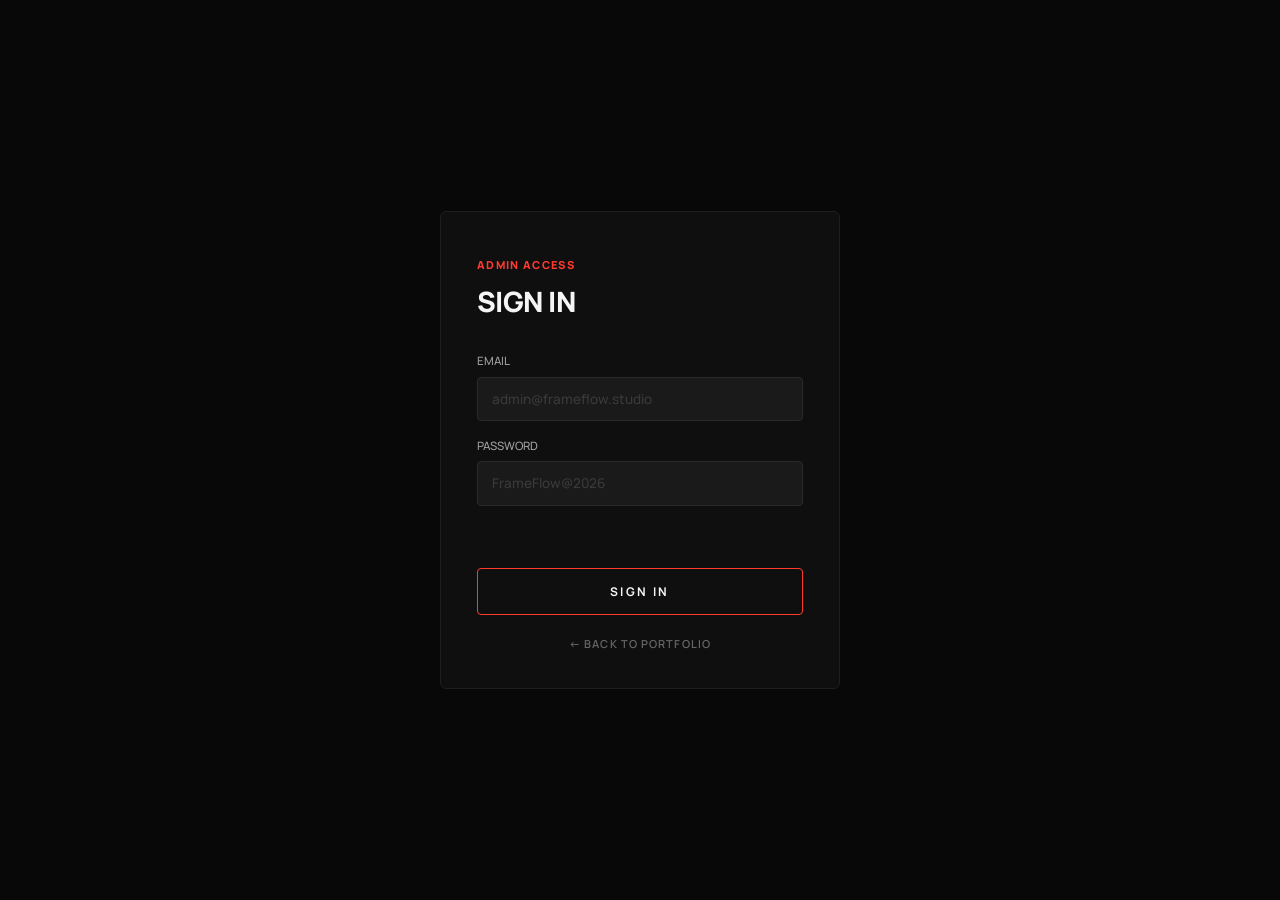
<file: admin.html>
<!DOCTYPE html>
<html lang="en">
<head>
  <meta charset="UTF-8" />
  <meta name="viewport" content="width=device-width, initial-scale=1.0" />
  <meta name="robots" content="noindex, nofollow" />
  <title>ADMIN — Project Enquiries</title>

  <link rel="preconnect" href="https://fonts.googleapis.com" />
  <link rel="preconnect" href="https://fonts.gstatic.com" crossorigin />
  <link href="https://fonts.googleapis.com/css2?family=Bebas+Neue&family=Manrope:wght@400;500;600;700;800&display=swap" rel="stylesheet" />

  <link rel="stylesheet" href="css/admin.css" />
</head>
<body>

  <!-- ===================== LOGIN PAGE ===================== -->
  <main class="login-page" id="loginPage" data-testid="admin-login-page">
    <form class="login-form" id="loginForm" novalidate>
      <p class="admin-eyebrow">ADMIN ACCESS</p>
      <h1 class="admin-heading" style="font-family:'Manrope',sans-serif; font-size:28px; font-weight:800; letter-spacing:-0.02em;">SIGN IN</h1>

      <div class="form-field mt-8">
        <label for="adminEmail" class="admin-label">EMAIL</label>
        <input
          type="email"
          id="adminEmail"
          data-testid="admin-email-input"
          class="admin-input"
          placeholder="admin@frameflow.studio"
          required
          autocomplete="email"
        />
      </div>

      <div class="form-field">
        <label for="adminPassword" class="admin-label">PASSWORD</label>
        <input
          type="password"
          id="adminPassword"
          data-testid="admin-password-input"
          class="admin-input"
          placeholder="FrameFlow@2026"
          required
          autocomplete="current-password"
        />
      </div>

      <p class="login-error" id="loginError" data-testid="admin-login-error" aria-live="polite"></p>

      <button
        type="submit"
        class="btn-admin-primary"
        id="loginBtn"
        data-testid="admin-login-btn"
      >
        SIGN IN
      </button>

      <a href="index.html" class="admin-back-link" data-testid="admin-back-link">
        ← BACK TO PORTFOLIO
      </a>
    </form>
  </main>

  <!-- ===================== DASHBOARD ===================== -->
  <main class="dashboard" id="dashboard" data-testid="admin-dashboard" hidden>

    <header class="dash-header" style="margin-bottom: 24px; border-bottom: none; padding-bottom: 0;">
      <div class="dash-header-left">
        <p class="admin-eyebrow">PORTFOLIO CMS</p>
        <h1 class="admin-heading" id="dashTitle">Admin Dashboard</h1>
        <p style="color: var(--color-muted); font-size: 13px; margin-top: 6px; font-weight: 500;">Manage the content without editing HTML like it's 2007.</p>
      </div>
      <div class="dash-actions">
        <a href="index.html" target="_blank" class="btn-logout" style="text-decoration:none; font-size:12px; letter-spacing:0.08em;">↗ VIEW SITE</a>
        <button class="btn-logout" id="logoutBtn" data-testid="admin-logout-btn">Logout</button>
      </div>
    </header>

    <!-- Tab navigation -->
    <div class="dash-tabs">
      <button type="button" class="dash-tab-btn active" data-tab="profile">Profile</button>
      <button type="button" class="dash-tab-btn" data-tab="about">About</button>
      <button type="button" class="dash-tab-btn" data-tab="experience">Experience</button>
      <button type="button" class="dash-tab-btn" data-tab="skills">Skills</button>
      <button type="button" class="dash-tab-btn" data-tab="certifications">Certifications</button>
      <button type="button" class="dash-tab-btn" data-tab="projects">Projects</button>
      <button type="button" class="dash-tab-btn" data-tab="enquiries">Enquiries</button>
    </div>

    <!-- Token Setup Bar -->
    <div id="tokenBar" style="display:flex; align-items:center; gap:12px; margin-bottom:24px; padding:14px 20px; background:#0f0f0f; border:1px solid #1e1e1e; border-radius:8px; flex-wrap:wrap;">
      <svg width="16" height="16" viewBox="0 0 24 24" fill="none" stroke="#FF3B30" stroke-width="2" stroke-linecap="round" stroke-linejoin="round" aria-hidden="true"><circle cx="8" cy="15" r="4"/><line x1="6.3" y1="11.5" x2="2" y2="7.2"/><line x1="9.7" y1="11.5" x2="14" y2="7.2"/><path d="M14 7l3-3 1 1 1-1 1 1-1 1"/></svg>
      <span id="tokenBarLabel" style="font-size:12px; font-weight:600; color:#A0A0A0; flex:1; min-width:160px;">GitHub token not set — changes won't publish live</span>
      <input type="password" id="editGithubToken" class="admin-input" placeholder="Paste your GitHub token (ghp_...)" style="max-width:320px; font-size:12px; padding:8px 14px; height:36px; border-radius:6px;" autocomplete="off" />
      <button type="button" id="saveTokenBtn" style="background:var(--color-accent); border:none; color:#fff; font-size:11px; font-weight:800; padding:9px 20px; border-radius:99px; cursor:pointer; letter-spacing:0.1em; white-space:nowrap; transition:opacity 0.2s;">SAVE TOKEN</button>
      <button type="button" class="btn-icon" id="refreshBtn" data-testid="admin-refresh-btn" aria-label="Refresh" title="Refresh data" style="width:36px; height:36px; flex-shrink:0;">
        <svg width="14" height="14" viewBox="0 0 24 24" fill="none" stroke="currentColor" stroke-width="2" stroke-linecap="round" stroke-linejoin="round"><path d="M23 4v6h-6"/><path d="M1 20v-6h6"/><path d="M3.51 9a9 9 0 0 1 14.85-3.36L23 10M1 14l4.64 4.36A9 9 0 0 0 20.49 15"/></svg>
      </button>
      <button type="button" id="resetToDefaultBtn" style="background:none; border:1px solid #222; color:#555; font-size:9px; font-weight:700; padding:8px 14px; border-radius:99px; letter-spacing:0.1em; cursor:pointer; white-space:nowrap;">RESET FROM GITHUB</button>
    </div>

    <form id="websiteEditorForm" novalidate>
      <div class="dash-content-card">

        <!-- ==================== TAB: PROFILE ==================== -->
        <div class="tab-pane active" id="pane-profile">
          <h2 style="font-size: 24px; font-weight: 700; margin-bottom: 8px; letter-spacing: -0.01em;">Profile</h2>
          
          <div class="editor-section">
            <div class="form-grid-2">
              <div class="form-field">
                <label for="editName" class="admin-label">Name</label>
                <input type="text" id="editName" class="admin-input" required placeholder="Hrithik Kumar" />
              </div>
              <div class="form-field">
                <label for="editAvailability" class="admin-label">Availability</label>
                <input type="text" id="editAvailability" class="admin-input" required placeholder="Available for work" />
              </div>
            </div>

            <div class="form-grid-2">
              <div class="form-field">
                <label for="editAboutLocation" class="admin-label">Location</label>
                <input type="text" id="editAboutLocation" class="admin-input" required placeholder="Currently based in Hyderabad — open to relocate" />
              </div>
              <div class="form-field">
                <label for="editContactEmail" class="admin-label">Email</label>
                <input type="email" id="editContactEmail" class="admin-input" required placeholder="hello@company.com" />
              </div>
            </div>

            <div class="form-field">
              <label for="editHeroEyebrow" class="admin-label">Headline</label>
              <input type="text" id="editHeroEyebrow" class="admin-input" required placeholder="Frontend Engineer • Full-Stack • Game Developer" />
            </div>

            <div class="form-field">
              <label for="editHeroSubtext" class="admin-label">Hero Bio</label>
              <textarea id="editHeroSubtext" class="admin-input" style="min-height: 120px; line-height: 1.6;" required placeholder="I build modern, responsive, and performance-focused web applications..."></textarea>
            </div>

            <div class="form-grid-2">
              <div class="form-field">
                <label class="admin-label">Profile Image</label>
                <div class="img-drop-zone" id="dropPortrait" role="button" tabindex="0" aria-label="Upload portrait image" style="border-radius: 8px;">
                  <input type="file" accept="image/*" id="filePortrait" aria-label="Choose portrait image file" />
                  <svg class="img-drop-icon" width="22" height="22" viewBox="0 0 24 24" fill="none" stroke="currentColor" stroke-width="1.5" stroke-linecap="round" stroke-linejoin="round" aria-hidden="true"><path d="M21 15v4a2 2 0 0 1-2 2H5a2 2 0 0 1-2-2v-4"/><polyline points="17 8 12 3 7 8"/><line x1="12" y1="3" x2="12" y2="15"/></svg>
                  <p class="img-drop-label"><span>Choose a file</span> or drag it here</p>
                  <img class="img-drop-preview" id="previewPortrait" alt="Portrait preview" style="border-radius: 6px; max-height: 100px; width: auto; object-fit: contain; margin: 6px auto 0 auto;" />
                  <button type="button" class="img-drop-clear" id="clearPortrait">✕ REMOVE</button>
                </div>
                <input type="hidden" id="editAboutPortraitImage" />
              </div>

              <div class="form-field">
                <label class="admin-label">Website Logo</label>
                <div class="img-drop-zone" id="dropLogo" role="button" tabindex="0" aria-label="Upload website logo" style="border-radius: 8px;">
                  <input type="file" accept="image/*" id="fileLogo" aria-label="Choose logo file" />
                  <svg class="img-drop-icon" width="22" height="22" viewBox="0 0 24 24" fill="none" stroke="currentColor" stroke-width="1.5" stroke-linecap="round" stroke-linejoin="round" aria-hidden="true"><path d="M21 15v4a2 2 0 0 1-2 2H5a2 2 0 0 1-2-2v-4"/><polyline points="17 8 12 3 7 8"/><line x1="12" y1="3" x2="12" y2="15"/></svg>
                  <p class="img-drop-label"><span>Choose a file</span> or drag it here</p>
                  <img class="img-drop-preview" id="previewLogo" alt="Website logo preview" style="border-radius: 6px; max-height: 100px; width: auto; object-fit: contain; margin: 6px auto 0 auto;" />
                  <button type="button" class="img-drop-clear" id="clearLogo">✕ REMOVE</button>
                </div>
                <input type="hidden" id="editLogoImage" />
              </div>
            </div>

            <div class="form-field">
              <label class="admin-label">CV</label>
              <div class="img-drop-zone" id="dropCv" role="button" tabindex="0" aria-label="Upload CV file" style="border-radius: 8px; min-height: 80px; padding: 12px 16px;">
                <input type="file" accept=".pdf,.doc,.docx" id="fileCv" aria-label="Choose CV file" />
                <svg class="img-drop-icon" width="20" height="20" viewBox="0 0 24 24" fill="none" stroke="currentColor" stroke-width="1.5" stroke-linecap="round" stroke-linejoin="round" aria-hidden="true"><path d="M21 15v4a2 2 0 0 1-2 2H5a2 2 0 0 1-2-2v-4"/><polyline points="17 8 12 3 7 8"/><line x1="12" y1="3" x2="12" y2="15"/></svg>
                <p class="img-drop-label"><span>Choose a CV file</span> or drag it here</p>
                <span id="previewCvFilename" style="font-size: 11px; color: var(--color-accent); font-weight: 700; display: none; margin-top: 4px;"></span>
                <button type="button" class="img-drop-clear" id="clearCv">✕ REMOVE</button>
              </div>
              <input type="hidden" id="editCvFile" />
              <div style="margin-top: 8px;">
                <a href="#" target="_blank" id="viewCvLink" style="font-size: 12px; color: var(--color-accent); font-weight: 700; display: none; text-decoration: underline;">View current CV ↗</a>
              </div>
            </div>

            <div style="margin-top: 8px;">
              <button type="submit" class="btn-pill-save">Save Profile</button>
            </div>

            <hr style="border: none; border-top: 1px solid #222; margin: 32px 0;" />

            <h3 style="font-size: 18px; font-weight: 700; margin-bottom: 16px; letter-spacing: -0.01em;">Social Links</h3>

            <div class="form-grid-2">
              <div class="form-field">
                <label for="editLinkedIn" class="admin-label">LinkedIn</label>
                <input type="url" id="editLinkedIn" class="admin-input" placeholder="https://www.linkedin.com/in/handle" />
              </div>
              <div class="form-field">
                <label for="editGitHub" class="admin-label">GitHub</label>
                <input type="url" id="editGitHub" class="admin-input" placeholder="https://github.com/handle" />
              </div>
            </div>

            <div class="form-grid-2">
              <div class="form-field">
                <label for="editInstagram" class="admin-label">Instagram</label>
                <input type="url" id="editInstagram" class="admin-input" placeholder="https://www.instagram.com/handle" />
              </div>
              <div class="form-field">
                <label for="editX" class="admin-label">X</label>
                <input type="url" id="editX" class="admin-input" placeholder="https://x.com/handle" />
              </div>
            </div>

            <div class="form-grid-2">
              <div class="form-field">
                <label for="editArtStation" class="admin-label">ArtStation</label>
                <input type="url" id="editArtStation" class="admin-input" placeholder="https://handle.artstation.com/" />
              </div>
            </div>

            <div style="margin-top: 16px;">
              <button type="submit" class="btn-pill-save">Save Social Links</button>
            </div>
          </div>
        </div>

        <!-- ==================== TAB: ABOUT ==================== -->
        <div class="tab-pane" id="pane-about" style="display: none;">
          <h2 style="font-size: 24px; font-weight: 700; margin-bottom: 8px; letter-spacing: -0.01em;">About Settings</h2>
          
          <div class="editor-section">
            <div class="form-field">
              <label for="editAboutHeading" class="admin-label">About Heading (Separate lines with commas)</label>
              <input type="text" id="editAboutHeading" class="admin-input" required placeholder="BEHIND, THE EDIT" />
            </div>

            <div class="form-field">
              <label for="editPortraitCaption" class="admin-label">Portrait Image Caption</label>
              <input type="text" id="editPortraitCaption" class="admin-input" required placeholder="ALEX MERCER — VIDEO EDITOR &amp; MOTION DESIGNER" />
            </div>

            <div class="form-field">
              <label for="editBioParagraph1" class="admin-label">Bio Paragraph 1</label>
              <textarea id="editBioParagraph1" class="admin-input" style="min-height: 100px; line-height: 1.6;" required></textarea>
            </div>

            <div class="form-field">
              <label for="editBioParagraph2" class="admin-label">Bio Paragraph 2</label>
              <textarea id="editBioParagraph2" class="admin-input" style="min-height: 100px; line-height: 1.6;" required></textarea>
            </div>

            <div class="form-grid-2">
              <div class="form-field">
                <label for="editAboutExperience" class="admin-label">Experience Stat (e.g. 4+ Years)</label>
                <input type="text" id="editAboutExperience" class="admin-input" required placeholder="4+ Years" />
              </div>
              <div class="form-field">
                <label for="editAboutSpecialties" class="admin-label">Specialties Stat</label>
                <input type="text" id="editAboutSpecialties" class="admin-input" required placeholder="Cinematic Edits / Motion Graphics / Color" />
              </div>
            </div>

            <div style="margin-top: 8px;">
              <button type="submit" class="btn-pill-save">Save About Settings</button>
            </div>
          </div>
        </div>

        <!-- ==================== TAB: EXPERIENCE ==================== -->
        <div class="tab-pane" id="pane-experience" style="display: none;">
          <div style="display: flex; justify-content: space-between; align-items: center; margin-bottom: 8px;">
            <h2 style="font-size: 24px; font-weight: 700; letter-spacing: -0.01em;">Experience Timeline</h2>
            <button type="button" id="addNewExperienceBtn" style="background: none; border: 1px solid var(--color-accent); color: var(--color-accent); font-size: 10px; font-weight: 700; padding: 6px 16px; border-radius: 99px; letter-spacing: 0.1em; cursor: pointer; transition: all 0.2s;">+ ADD EXPERIENCE</button>
          </div>
          
          <div class="editor-section">
            <div id="experienceEditorList" style="display: flex; flex-direction: column; gap: 24px;">
              <!-- Dynamic experience editors injected here -->
            </div>

            <div style="margin-top: 8px;">
              <button type="submit" class="btn-pill-save">Save Experience</button>
            </div>
          </div>
        </div>

        <!-- ==================== TAB: SKILLS ==================== -->
        <div class="tab-pane" id="pane-skills" style="display: none;">
          <h2 style="font-size: 24px; font-weight: 700; margin-bottom: 16px; letter-spacing: -0.01em;">Skills &amp; Services</h2>
          
          <div class="editor-section">
            <h3 style="font-size: 16px; font-weight: 700; margin-bottom: 8px;">Services List</h3>
            <div id="servicesEditorList" style="display: flex; flex-direction: column; gap: 24px; border: 1px solid #1e1e1e; padding: 24px; background: #080808; border-radius: 8px;">
              <!-- Dynamic services list injected here -->
            </div>

            <h3 style="font-size: 16px; font-weight: 700; margin-top: 16px; margin-bottom: 8px;">Software Toolkit</h3>
            <div id="toolkitEditorGrid" style="display: flex; flex-direction: column; gap: 16px; border: 1px solid #1e1e1e; padding: 24px; background: #080808; border-radius: 8px;">
              <!-- Toolkit categories (editing, motion, design, 3D, audio) -->
            </div>

            <div style="margin-top: 8px;">
              <button type="submit" class="btn-pill-save">Save Skills &amp; Services</button>
            </div>
          </div>
        </div>

        <!-- ==================== TAB: CERTIFICATIONS ==================== -->
        <div class="tab-pane" id="pane-certifications" style="display: none;">
          <div style="display: flex; justify-content: space-between; align-items: center; margin-bottom: 8px;">
            <h2 style="font-size: 24px; font-weight: 700; letter-spacing: -0.01em;">Certifications</h2>
            <button type="button" id="addNewCertificationBtn" style="background: none; border: 1px solid var(--color-accent); color: var(--color-accent); font-size: 10px; font-weight: 700; padding: 6px 16px; border-radius: 99px; letter-spacing: 0.1em; cursor: pointer; transition: all 0.2s;">+ ADD CERTIFICATION</button>
          </div>

          <div class="editor-section">
            <div id="certificationsEditorList" style="display: flex; flex-direction: column; gap: 24px;">
              <!-- Dynamic certification editors injected here -->
            </div>

            <div style="margin-top: 8px;">
              <button type="submit" class="btn-pill-save">Save Certifications</button>
            </div>
          </div>
        </div>

        <!-- ==================== TAB: PROJECTS ==================== -->
        <div class="tab-pane" id="pane-projects" style="display: none;">
          <div style="display: flex; justify-content: space-between; align-items: center; margin-bottom: 8px;">
            <h2 style="font-size: 24px; font-weight: 700; letter-spacing: -0.01em;">Projects List</h2>
            <button type="button" id="addNewProjectBtn" style="background: none; border: 1px solid var(--color-accent); color: var(--color-accent); font-size: 10px; font-weight: 700; padding: 6px 16px; border-radius: 99px; letter-spacing: 0.1em; cursor: pointer; transition: all 0.2s;">+ ADD NEW PROJECT</button>
          </div>

          <div class="editor-section">
            <!-- Hero Video/Showreel configuration within Projects tab to organize cleanly -->
            <div style="border: 1px solid #1e1e1e; background: #080808; padding: 24px; border-radius: 8px; display: flex; flex-direction: column; gap: 16px; margin-bottom: 24px;">
              <h3 style="font-size: 14px; font-weight: 700; border-bottom: 1px solid #1e1e1e; padding-bottom: 8px; margin-bottom: 4px;">Main Showreel Video Settings</h3>
              
              <div class="form-field">
                <label for="editHeroShowreel" class="admin-label">Showreel Video Link (Direct MP4 or stream URL)</label>
                <input type="url" id="editHeroShowreel" class="admin-input" required placeholder="https://..." />
              </div>
              <div class="form-grid-2">
                <div class="form-field">
                  <label class="admin-label">Showreel Poster/Thumbnail Image</label>
                  <div class="img-drop-zone" id="dropHeroBg" role="button" tabindex="0" aria-label="Upload showreel thumbnail" style="border-radius: 8px;">
                    <input type="file" accept="image/*" id="fileHeroBg" aria-label="Choose showreel thumbnail file" />
                    <svg class="img-drop-icon" width="22" height="22" viewBox="0 0 24 24" fill="none" stroke="currentColor" stroke-width="1.5" stroke-linecap="round" stroke-linejoin="round" aria-hidden="true"><path d="M21 15v4a2 2 0 0 1-2 2H5a2 2 0 0 1-2-2v-4"/><polyline points="17 8 12 3 7 8"/><line x1="12" y1="3" x2="12" y2="15"/></svg>
                    <p class="img-drop-label"><span>Choose a file</span> or drag it here</p>
                    <img class="img-drop-preview" id="previewHeroBg" alt="Showreel poster preview" style="border-radius: 6px; max-height: 100px; width: auto; object-fit: contain; margin: 6px auto 0 auto;" />
                    <button type="button" class="img-drop-clear" id="clearHeroBg">✕ REMOVE</button>
                  </div>
                  <input type="hidden" id="editHeroBgImage" />
                </div>
                <div class="form-field">
                  <label for="editShowreelDuration" class="admin-label">Showreel Duration</label>
                  <input type="text" id="editShowreelDuration" class="admin-input" required placeholder="01:00" />
                </div>
              </div>
            </div>

            <div id="projectsEditorList" style="display: flex; flex-direction: column; gap: 32px;">
              <!-- Dynamic project editors injected here -->
            </div>

            <div style="margin-top: 16px;">
              <button type="submit" class="btn-pill-save">Save Projects</button>
            </div>
          </div>
        </div>

        <!-- ==================== TAB: ENQUIRIES ==================== -->
        <div class="tab-pane" id="pane-enquiries" style="display: none;">
          <h2 style="font-size: 24px; font-weight: 700; margin-bottom: 16px; letter-spacing: -0.01em;">Enquiries Inbox</h2>
          
          <div class="editor-section">
            <div class="enquiry-list" id="enquiryList">
              <!-- Enquiry cards injected here by JS -->
            </div>
          </div>
        </div>

      </div>

      <!-- Live Publish Alert & Actions -->
      <div id="publishStatusAlert" style="display: none; background: rgba(130, 241, 31, 0.05); border: 1px solid rgba(130, 241, 31, 0.2); border-left: 3px solid var(--color-accent); padding: 16px; font-size: 12px; color: var(--color-muted); border-radius: 6px; margin-bottom: 24px;">
        <span style="font-weight: 700; color: #FFF; display: block; margin-bottom: 4px;">🚀 LIVE PUBLISH SUCCESSFUL:</span>
        Your updates have been committed directly to GitHub! GitHub Pages takes about 1 minute to build and deploy. You can verify it by refreshing your home page in a moment.
      </div>
    </form>

  </main>

  <!-- Toast container -->
  <div class="toast-container" id="toastContainer" aria-live="polite"></div>

  <!--
    BACKEND: to connect the FastAPI backend, add before admin.js:
    <script>window.FF_API_URL = "https://your-backend-url.com";</script>
    See BACKEND.md for full setup instructions.
  -->
  <script src="js/admin.js"></script>
</body>
</html>
</file>
<file: css/admin.css>
/* ============================================================
   FRAMEFLOW — ADMIN PANEL  (Dashboard Redesign)
   admin.css
   ============================================================ */

:root {
  --color-bg:        #080808;   /* matches main site body */
  --color-surface:   #0d0d0d;
  --color-surface2:  #0b0b0b;
  --color-card:      #0f0f0f;
  --color-border:    #1e1e1e;   /* matches main site borders */
  --color-border2:   #2a2a2a;
  --color-text:      #F5F5F5;   /* matches main site text */
  --color-muted:     #A0A0A0;   /* matches main site muted */
  --color-faint:     #666;
  --color-accent:    #FF3B30;   /* matches main site red accent */
  --radius-card:     6px;       /* main site uses sharper corners */
  --radius-input:    4px;
  --radius-pill:     99px;
  --font-main:       'Manrope', sans-serif;
  --nav-h:           0px;
}

*, *::before, *::after { box-sizing: border-box; margin: 0; padding: 0; }
html { font-size: 16px; -webkit-font-smoothing: antialiased; }

body {
  background: var(--color-bg);
  color: var(--color-text);
  font-family: var(--font-main);
  line-height: 1.6;
  min-height: 100vh;
}

a { color: inherit; text-decoration: none; }
button { font-family: var(--font-main); cursor: pointer; }

/* ── Shared typography ──────────────────────────────────────── */
.admin-eyebrow {
  font-size: 11px;
  font-weight: 800;
  letter-spacing: 0.12em;
  color: var(--color-accent);
  text-transform: uppercase;
}

.admin-heading {
  font-size: clamp(28px, 4vw, 40px);
  font-weight: 800;
  letter-spacing: -0.02em;
  color: var(--color-text);
  margin-top: 4px;
}

/* Dashboard main heading uses display font like the main site */
.dashboard .admin-heading {
  font-family: 'Bebas Neue', var(--font-main);
  font-size: clamp(32px, 5vw, 48px);
  font-weight: 400;
  letter-spacing: 0.02em;
}

.admin-label {
  display: block;
  font-size: 11.5px;
  font-weight: 500;
  color: var(--color-muted);
  margin-bottom: 6px;
  letter-spacing: 0;
}

/* ── Input fields — rounded dark style ──────────────────────── */
.admin-input {
  width: 100%;
  background: #1a1a1a;
  border: 1px solid var(--color-border2);
  border-radius: var(--radius-input);
  color: var(--color-text);
  font-family: var(--font-main);
  font-size: 13.5px;
  font-weight: 500;
  padding: 11px 14px;
  outline: none;
  transition: border-color 0.2s, box-shadow 0.2s;
  line-height: 1.5;
}

.admin-input:focus {
  border-color: var(--color-accent);
  box-shadow: 0 0 0 3px rgba(255, 59, 48, 0.08);
}

.admin-input::placeholder { color: #3a3a3a; }

textarea.admin-input {
  resize: vertical;
  min-height: 100px;
}

/* ── Form layout helpers ────────────────────────────────────── */
.form-field {
  display: flex;
  flex-direction: column;
  gap: 0;
}

.form-grid-2 {
  display: grid;
  grid-template-columns: 1fr 1fr;
  gap: 16px;
}

@media (max-width: 640px) {
  .form-grid-2 { grid-template-columns: 1fr; }
}

.editor-section {
  display: flex;
  flex-direction: column;
  gap: 18px;
}

/* ── LOGIN PAGE ─────────────────────────────────────────────── */
.login-page {
  display: flex;
  align-items: center;
  justify-content: center;
  min-height: 100vh;
  padding: 24px;
  background: var(--color-bg);
}

.login-form {
  width: 100%;
  max-width: 400px;
  background: var(--color-card);
  border: 1px solid var(--color-border);
  border-radius: var(--radius-card);
  padding: 44px 36px 36px;
  display: flex;
  flex-direction: column;
  gap: 0;
}

.login-form .admin-heading { margin-top: 6px; }
.mt-8 { margin-top: 28px; }

.form-field + .form-field { margin-top: 16px; }

.login-error {
  font-size: 12px;
  font-weight: 600;
  color: var(--color-accent);
  min-height: 20px;
  margin-top: 14px;
  letter-spacing: 0.02em;
}

.btn-admin-primary {
  margin-top: 28px;
  width: 100%;
  border: 1px solid var(--color-accent);
  background: transparent;
  color: var(--color-text);
  font-size: 12px;
  font-weight: 700;
  letter-spacing: 0.2em;
  padding: 14px;
  border-radius: var(--radius-input);
  transition: background 0.3s, color 0.3s;
}

.btn-admin-primary:hover {
  background: var(--color-accent);
  color: #000;
}

.btn-admin-primary:disabled {
  opacity: 0.4;
  cursor: not-allowed;
}

.admin-back-link {
  margin-top: 20px;
  text-align: center;
  font-size: 11px;
  font-weight: 600;
  letter-spacing: 0.1em;
  color: var(--color-faint);
  transition: color 0.2s;
}
.admin-back-link:hover { color: var(--color-text); }

/* ── DASHBOARD SHELL ────────────────────────────────────────── */
.dashboard {
  min-height: 100vh;
  padding: clamp(28px, 4vw, 48px) clamp(20px, 5vw, 64px);
  max-width: 1100px;
  margin: 0 auto;
}

/* ── DASHBOARD HEADER ───────────────────────────────────────── */
.dash-header {
  display: flex;
  align-items: flex-start;
  justify-content: space-between;
  gap: 16px;
  margin-bottom: 32px;
}

.dash-header-left p:last-of-type {
  color: var(--color-muted);
  font-size: 13px;
  margin-top: 4px;
  font-weight: 400;
}

.dash-actions {
  display: flex;
  align-items: center;
  gap: 10px;
  flex-shrink: 0;
  padding-top: 6px;
}

/* Logout button — pill with border */
.btn-logout {
  background: transparent;
  border: 1px solid var(--color-border2);
  color: var(--color-text);
  font-size: 12.5px;
  font-weight: 600;
  padding: 8px 20px;
  border-radius: var(--radius-pill);
  transition: border-color 0.2s, background 0.2s;
  letter-spacing: 0;
}
.btn-logout:hover {
  border-color: var(--color-accent);
  color: var(--color-accent);
}

/* ── TAB NAVIGATION ─────────────────────────────────────────── */
.dash-tabs {
  display: flex;
  flex-wrap: wrap;
  gap: 8px;
  margin-bottom: 28px;
}

.dash-tab-btn {
  background: transparent;
  border: 1px solid var(--color-border2);
  color: var(--color-muted);
  font-size: 12px;
  font-weight: 700;
  padding: 8px 20px;
  border-radius: var(--radius-pill);
  transition: all 0.2s;
  letter-spacing: 0.08em;
  white-space: nowrap;
  text-transform: uppercase;
}

.dash-tab-btn:hover {
  border-color: #555;
  color: var(--color-text);
}

.dash-tab-btn.active {
  background: var(--color-accent);
  border-color: var(--color-accent);
  color: #fff;
  font-weight: 700;
}

/* ── CONTENT CARD (white-bordered panel) ────────────────────── */
.dash-content-card {
  background: var(--color-card);
  border: 1px solid var(--color-border2);
  border-radius: var(--radius-card);
  padding: clamp(24px, 4vw, 40px);
  margin-bottom: 24px;
}

/* Section title inside card */
.dash-content-card h2 {
  font-size: 22px;
  font-weight: 700;
  letter-spacing: -0.01em;
  margin-bottom: 20px;
  color: var(--color-text);
}

/* ── SAVE / ACTION BUTTONS ──────────────────────────────────── */
.btn-pill-save {
  background: transparent;
  border: 1px solid var(--color-border2);
  color: var(--color-text);
  font-size: 12px;
  font-weight: 700;
  padding: 10px 22px;
  border-radius: var(--radius-pill);
  transition: all 0.25s;
  letter-spacing: 0.1em;
  text-transform: uppercase;
}

.btn-pill-save:hover {
  background: var(--color-accent);
  border-color: var(--color-accent);
  color: #fff;
}

.btn-pill-save:disabled {
  opacity: 0.4;
  cursor: not-allowed;
}

/* Add buttons (+ ADD EXPERIENCE etc.) */
.btn-pill-add {
  background: none;
  border: 1px solid var(--color-accent);
  color: var(--color-accent);
  font-size: 10px;
  font-weight: 700;
  padding: 7px 18px;
  border-radius: var(--radius-pill);
  letter-spacing: 0.1em;
  text-transform: uppercase;
  cursor: pointer;
  transition: all 0.2s;
  white-space: nowrap;
}
.btn-pill-add:hover {
  background: var(--color-accent);
  color: #fff;
}

/* Delete / danger pill */
.btn-pill-danger {
  background: none;
  border: 1px solid #2a1a1a;
  color: var(--color-accent);
  font-size: 10px;
  font-weight: 700;
  padding: 6px 14px;
  border-radius: var(--radius-pill);
  letter-spacing: 0.08em;
  text-transform: uppercase;
  cursor: pointer;
  transition: all 0.2s;
}
.btn-pill-danger:hover {
  background: var(--color-accent);
  border-color: var(--color-accent);
  color: #fff;
}

/* Refresh / icon button */
.btn-icon {
  display: flex;
  align-items: center;
  justify-content: center;
  width: 36px;
  height: 36px;
  border: 1px solid var(--color-border2);
  background: transparent;
  color: var(--color-muted);
  border-radius: var(--radius-pill);
  transition: border-color 0.2s, color 0.2s;
  flex-shrink: 0;
}
.btn-icon:hover {
  border-color: var(--color-accent);
  color: var(--color-accent);
}

/* Reset to GitHub button */
#resetToDefaultBtn {
  background: none;
  border: 1px solid var(--color-border2);
  color: var(--color-muted);
  font-size: 10px;
  font-weight: 700;
  padding: 8px 16px;
  border-radius: var(--radius-pill);
  letter-spacing: 0.1em;
  cursor: pointer;
  transition: all 0.2s;
}
#resetToDefaultBtn:hover {
  border-color: var(--color-accent);
  color: var(--color-accent);
}

/* GitHub token mini input */
#editGithubToken {
  max-width: 260px;
  font-size: 12px;
  padding: 8px 14px;
  height: 36px;
  border-radius: var(--radius-input);
  margin-left: auto;
}

/* ── SECTION DIVIDER ────────────────────────────────────────── */
.dash-content-card hr {
  border: none;
  border-top: 1px solid var(--color-border);
  margin: 28px 0;
}

/* ── PROJECT EDITOR CARD ────────────────────────────────────── */
.project-editor-card {
  border: 1px solid var(--color-border);
  background: #0f0f0f;
  border-radius: var(--radius-card);
  padding: 24px;
  display: flex;
  flex-direction: column;
  gap: 16px;
  position: relative;
}

.project-editor-card summary {
  font-size: 11px;
  font-weight: 700;
  color: var(--color-faint);
  letter-spacing: 0.1em;
  cursor: pointer;
  user-select: none;
  padding: 10px 0 0;
}

/* ── ENQUIRY LIST ───────────────────────────────────────────── */
.enquiry-list {
  display: flex;
  flex-direction: column;
  gap: 12px;
}

.empty-state,
.loading-state {
  font-size: 14px;
  color: var(--color-faint);
  padding: 32px 0;
  text-align: center;
}

/* ── ENQUIRY CARD ───────────────────────────────────────────── */
.enquiry-card {
  border: 1px solid var(--color-border);
  background: #0f0f0f;
  border-radius: var(--radius-card);
  padding: 20px 24px;
  transition: border-color 0.2s;
}

.enquiry-card.unread {
  border-color: rgba(255, 59, 48, 0.3);
}

.card-top {
  display: flex;
  flex-wrap: wrap;
  align-items: flex-start;
  justify-content: space-between;
  gap: 12px;
}

.card-meta-name {
  display: flex;
  align-items: center;
  gap: 10px;
  font-size: 14.5px;
  font-weight: 700;
  color: var(--color-text);
  flex-wrap: wrap;
}

.unread-dot {
  width: 7px;
  height: 7px;
  border-radius: 50%;
  background: var(--color-accent);
  flex-shrink: 0;
}

.card-email {
  font-size: 12px;
  font-weight: 500;
  color: var(--color-muted);
}

.card-sub {
  margin-top: 3px;
  font-size: 11px;
  font-weight: 600;
  letter-spacing: 0.12em;
  color: var(--color-faint);
  text-transform: uppercase;
}

.card-body {
  margin-top: 14px;
  font-size: 13.5px;
  line-height: 1.7;
  color: var(--color-muted);
  max-width: 760px;
}

.card-btns {
  display: flex;
  gap: 8px;
  flex-shrink: 0;
}

.btn-card {
  display: flex;
  align-items: center;
  justify-content: center;
  width: 38px;
  height: 38px;
  border: 1px solid var(--color-border2);
  background: transparent;
  color: var(--color-muted);
  border-radius: 8px;
  transition: all 0.2s;
}
.btn-card:hover { border-color: var(--color-accent); color: var(--color-text); }
.btn-card.delete:hover { border-color: var(--color-accent); color: var(--color-accent); }

/* ── NEW BADGE (unread count) ───────────────────────────────── */
.new-badge { color: var(--color-accent); }

/* ── DRAG & DROP IMAGE UPLOADER ─────────────────────────────── */
.img-drop-zone {
  position: relative;
  display: flex;
  flex-direction: column;
  align-items: center;
  justify-content: center;
  gap: 8px;
  border: 1.5px dashed var(--color-border2);
  background: #111;
  padding: 20px 16px;
  cursor: pointer;
  transition: border-color 0.2s, background 0.2s;
  min-height: 90px;
  text-align: center;
  border-radius: var(--radius-input);
}

.img-drop-zone:hover,
.img-drop-zone.drag-over {
  border-color: var(--color-accent);
  background: rgba(255, 59, 48, 0.03);
}

.img-drop-zone input[type="file"] {
  position: absolute;
  inset: 0;
  opacity: 0;
  cursor: pointer;
  width: 100%;
  height: 100%;
}

.img-drop-icon {
  color: #333;
  flex-shrink: 0;
  transition: color 0.2s;
}
.img-drop-zone:hover .img-drop-icon,
.img-drop-zone.drag-over .img-drop-icon { color: var(--color-accent); }

.img-drop-label {
  font-size: 12px;
  font-weight: 500;
  color: var(--color-faint);
  pointer-events: none;
}
.img-drop-label span {
  color: var(--color-text);
  font-weight: 700;
}

.img-drop-preview {
  display: none;
  max-width: 100%;
  max-height: 110px;
  object-fit: contain;
  border-radius: 6px;
  border: 1px solid var(--color-border);
  margin-top: 4px;
}
.img-drop-preview.visible { display: block; }

.img-drop-clear {
  display: none;
  background: none;
  border: 1px solid var(--color-border2);
  color: var(--color-faint);
  font-size: 9px;
  font-weight: 700;
  letter-spacing: 0.12em;
  padding: 4px 10px;
  border-radius: var(--radius-pill);
  cursor: pointer;
  transition: all 0.2s;
  margin-top: 2px;
}
.img-drop-clear.visible { display: inline-flex; }
.img-drop-clear:hover { border-color: var(--color-accent); color: var(--color-accent); }

/* ── TOAST ──────────────────────────────────────────────────── */
.toast-container {
  position: fixed;
  bottom: 24px;
  right: 24px;
  z-index: 9999;
  display: flex;
  flex-direction: column;
  gap: 8px;
  pointer-events: none;
}

.toast {
  background: #1c1c1c;
  border: 1px solid var(--color-border2);
  color: var(--color-text);
  font-size: 13px;
  font-weight: 600;
  letter-spacing: 0.02em;
  padding: 13px 18px;
  min-width: 240px;
  border-radius: 10px;
  pointer-events: auto;
  animation: toastIn 0.3s cubic-bezier(0.22,1,0.36,1) both;
}
.toast.success { border-left: 3px solid var(--color-accent); }
.toast.error   { border-left: 3px solid var(--color-accent); }

@keyframes toastIn {
  from { opacity: 0; transform: translateY(10px); }
  to   { opacity: 1; transform: translateY(0); }
}

/* ── PUBLISH STATUS ALERT ───────────────────────────────────── */
#publishStatusAlert {
  background: rgba(255, 59, 48, 0.04);
  border: 1px solid rgba(255, 59, 48, 0.2);
  border-left: 3px solid var(--color-accent);
  padding: 16px 20px;
  font-size: 12.5px;
  color: var(--color-muted);
  border-radius: 8px;
  margin-bottom: 24px;
}

/* ── RESPONSIVE ─────────────────────────────────────────────── */
@media (max-width: 600px) {
  .login-form { padding: 32px 20px; }
  .card-top   { flex-direction: column; }
  .card-btns  { align-self: flex-end; }
  .dash-header { flex-direction: column; gap: 12px; }
  .dash-content-card { padding: 20px; }
  #editGithubToken { margin-left: 0; }
}
</file>
